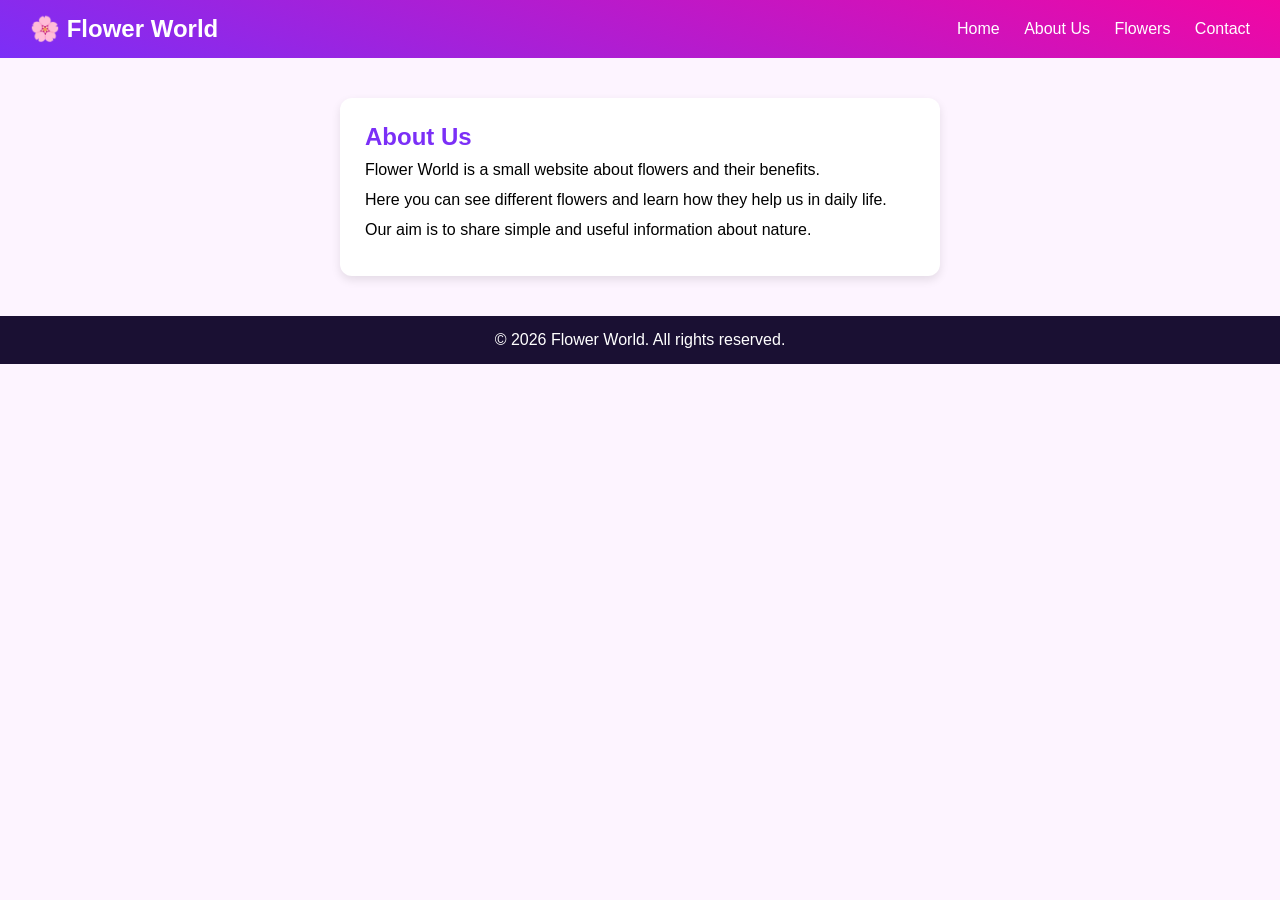
<file: about.html>
<!DOCTYPE html>
<html lang="en">
<head>
  <meta charset="UTF-8">
  <meta name="viewport" content="width=device-width, initial-scale=1.0">
  <title>About Us - Flower World</title>
  <link rel="stylesheet" href="style.css">
</head>
<body>

  <header>
    <div class="logo">🌸 Flower World</div>
    <nav>
      <a href="index.html">Home</a>
      <a href="about.html">About Us</a>
      <a href="index.html#flowers">Flowers</a>
      <a href="contact.html">Contact</a>
    </nav>
  </header>

  <section class="content">
    <h1>About Us</h1>
    <p>Flower World is a small website about flowers and their benefits.</p>
    <p>Here you can see different flowers and learn how they help us in daily life.</p>
    <p>Our aim is to share simple and useful information about nature.</p>
  </section>

  <footer>
    <p>© 2026 Flower World. All rights reserved.</p>
  </footer>

</body>
</html>
</file>
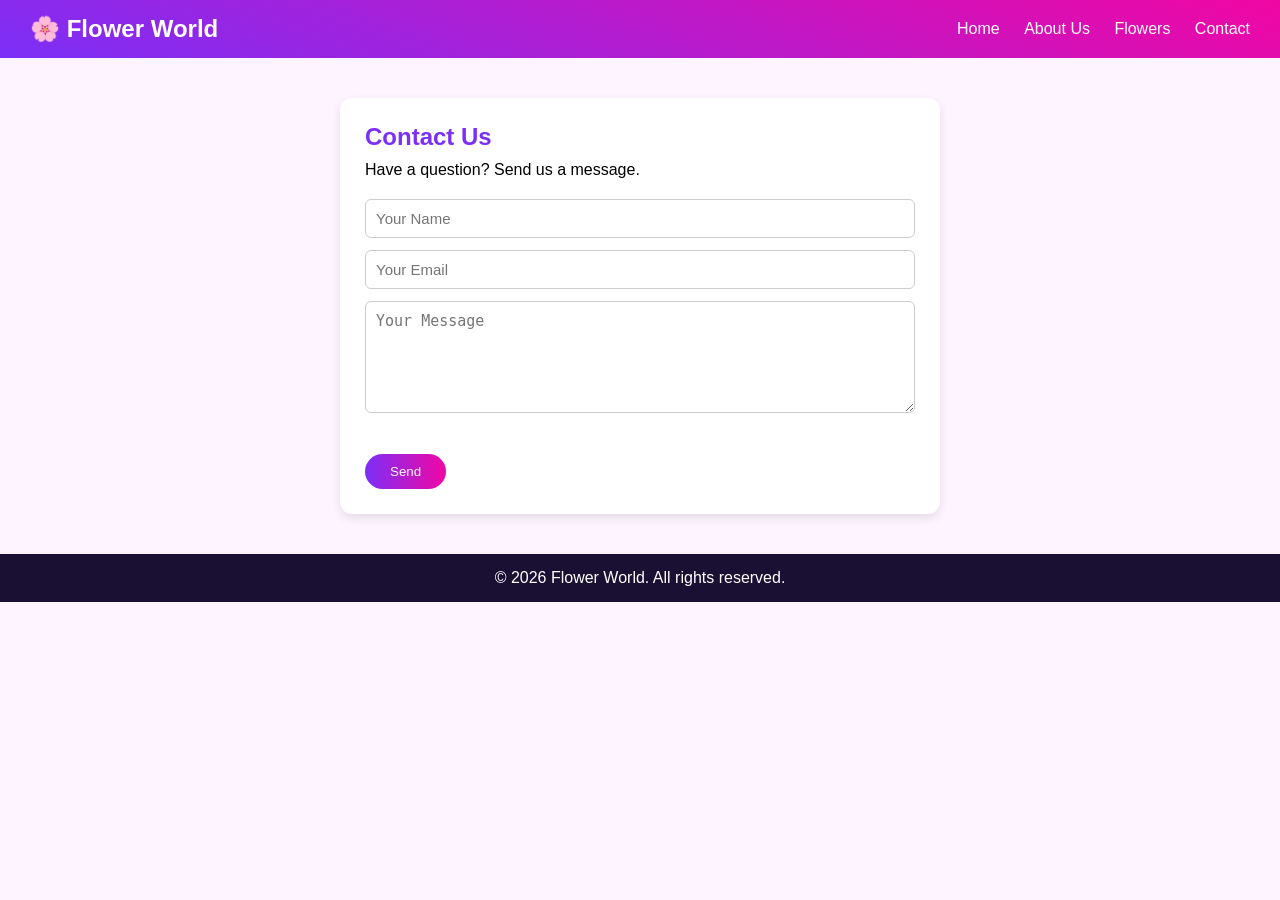
<file: contact.html>
<!DOCTYPE html>
<html lang="en">
<head>
  <meta charset="UTF-8">
  <meta name="viewport" content="width=device-width, initial-scale=1.0">
  <title>Contact - Flower World</title>
  <link rel="stylesheet" href="style.css">
</head>
<body>

  <header>
    <div class="logo">🌸 Flower World</div>
    <nav>
      <a href="index.html">Home</a>
      <a href="about.html">About Us</a>
      <a href="index.html#flowers">Flowers</a>
      <a href="contact.html">Contact</a>
    </nav>
  </header>

  <section class="content">
    <h1>Contact Us</h1>
    <p>Have a question? Send us a message.</p>

    <form>
      <input type="text" placeholder="Your Name">
      <input type="email" placeholder="Your Email">
      <textarea rows="5" placeholder="Your Message"></textarea>
      <button type="submit" class="btn">Send</button>
    </form>
  </section>

  <footer>
    <p>© 2026 Flower World. All rights reserved.</p>
  </footer>

</body>
</html>
</file>
<file: style.css>
*{
  margin:0;
  padding: 0;
  box-sizing:border-box;
}
body{
  font-family: Arial,sans-serif;
  background:#fdf4ff;
}
/* navebar */
header{
  background:linear-gradient(20deg,#7b2ff7,#f107a3);
  padding: 15px 30px;
  display: flex;
  justify-content: space-between;
  align-items: center;
}
.logo{
  color: white;
  font-size: 24px;
  font-weight: bold;
}
nav a{
  color: white;
  text-decoration: none;
  margin-left: 20px;
}
nav a:hover{
  color: #ffe14d;
}
.hero{
  height: 300px;
  background: linear-gradient(135deg,#7b2ff7,#f107a3,#ff7a18);
  display: flex;
  flex-direction: column;
  justify-content: center;
  align-items: center;
  color: white;
}
.grid {
  display: grid;
  grid-template-columns: repeat(3,1fr);
  gap: 25px;

 
  padding: 10px 10px auto;
}
.card{
  background: white;
  border-radius: 12px;
  overflow: hidden;
  text-decoration: none;
  color: #333;
  box-shadow: 0 4px 10px rgba(0,0,0,0.15);
  transition: 0.3s;
}
.cardimg{
  width: 100%;
  height: 200px;
  object-fit: cover;
}
.cardh3{
  text-align: center;
  padding: 15px;
}
.card:hover{
  transform: translateY(-10px);
}


menecloud se copy kiya
/* ===== Basic reset ===== */
/* {
  margin: 0;
  padding: 0;
  box-sizing: border-box;
}

body {
  font-family: Arial, sans-serif;
  background: #fdf4ff;
  color: #333;
  line-height: 1.6;
}

/* ===== Navbar ===== */
/*header {
  background: linear-gradient(90deg, #7b2ff7, #f107a3);
  padding: 15px 30px;
  display: flex;
  justify-content: space-between;
  align-items: center;
  position: sticky;
  top: 0;
  z-index: 10;
}

.logo {
  color: white;
  font-size: 24px;
  font-weight: bold;
}

nav a {
  color: white;
  text-decoration: none;
  margin-left: 20px;
  padding-bottom: 4px;
  border-bottom: 2px solid transparent;
  transition: 0.3s;
}

/* hover effect on menu */
nav a:hover {
  border-bottom: 2px solid #ffe14d;
  color: #ffe14d;
}

/* Hero section  */
.hero {
  height: 350px;
  background: linear-gradient(135deg, #7b2ff7, #f107a3, #ff7a18, #7b2ff7);
  background-size: 300% 300%;
  display: flex;
  flex-direction: column;
  justify-content: center;
  align-items: center;
  text-align: center;
  animation: fadeIn 1.5s ease, gradientMove 8s ease infinite;
}

.hero h1 {
  font-size: 42px;
  color: white;
  animation: slideDown 1s ease;
}

.hero p {
  color: #fff3b0;
  margin-top: 10px;
  font-size: 18px;
}

/* ===== Grid ===== */
.section-title {
  text-align: center;
  margin: 40px 0 20px;
  color: #7b2ff7;
}

/* .grid {
  display: grid;
  grid-template-columns: repeat(auto-fit, minmax(220px, 1fr));
  gap: 25px;
  padding: 30px 50px 70px;
} */
.grid {
  display: grid;
  grid-template-columns: repeat(3, 1fr);
  gap: 30px;
  max-width: 900px;
  margin-top: 100px;
  margin-left: 100px;
  margin-right: 100px;
  margin-bottom: 100px;
  padding: 20px 20px ;
}

.card {
  background: rgb(247, 246, 246);
  border-radius: 12px;
  overflow: hidden;
  text-decoration: none;
  color: #333;
  box-shadow: 0 4px 10px rgba(0, 0, 0, 0.1);
  transition: transform 0.3s, box-shadow 0.3s;
  animation: fadeUp 1s ease;
}

/* .card img { 
  width: 100%;
  height: 200px;
  object-fit: cover;
  transition: transform 0.4s;
} */
.card img {
  width: 100%;
  height: 160px;
  object-fit: cover;
}

.card h3 {
  text-align: center;
  padding: 15px;
}

/* different color strip for each card */
.card:nth-child(1) { border-bottom: 3px solid #ff2e63; }
.card:nth-child(2) { border-bottom: 3px solid #ffc300; }
.card:nth-child(3) { border-bottom: 3px solid #00c2a8; }
.card:nth-child(4) { border-bottom: 3px solid #4cc9f0; }
.card:nth-child(5) { border-bottom: 3px solid #9d4edd; }
.card:nth-child(6) { border-bottom: 3px solid #ff7a18; }

/* hover effect on card */
.card:hover {
  transform: translateY(-10px);
  box-shadow: 0 10px 20px rgba(241, 7, 163, 0.5);
}

.card:hover img {
  transform: scale(1.1);
}

/* ===== Normal pages (about, contact) ===== */
.content {
  max-width: 600px;
  margin: 40px auto;
  padding: 25px;
  background: white;
  border-radius: 12px;
  box-shadow: 0 4px 10px rgba(0, 0, 0, 0.1);
}

.content h1 {
  color: #7b2ff7;
  margin-bottom: 10px;
}

form {
  margin-top: 20px;
}

form input,
form textarea {
  width: 100%;
  padding: 10px;
  margin-bottom: 12px;
  border: 1px solid #ccc;
  border-radius: 6px;
  font-size: 15px;
  transition: 0.3s;
}

/* jab user box par click kare */
form input:focus,
form textarea:focus {
  border-color: #f107a3;
  outline: none;
  box-shadow: 0 0 6px rgba(241, 7, 163, 0.4);
}
/* ===== Flower detail page ===== */
.flower-page {
  max-width: 800px;
  margin: 40px auto;
  padding: 20px;
  text-align: center;
 

}

.flower-page h1 {
  color: #7b2ff7;
  margin-bottom: 20px;
  animation: slideDown 1s ease;
}

.flower-page img {
  width: 100%;
  max-width: 225px;
  transform: scale(1.08);
  height:175px;
  border-radius: 12px;
  box-shadow: 0 4px 12px rgba(0, 0, 0, 0.2);
  transition: 0.3s;
   
  
}
.flower-page img:hover {
 
  background: linear-gradient(90deg, #f107a3, #ff7a18);
    transition: 0.3s;
  transform: scale(1.08);
}

.flower-page h2 {
  margin: 25px 0 10px;
}

.benefits {
  list-style: none;
  text-align: left;
  max-width: 350px;
  margin: 0 auto;
}

.benefits li {
  background: white;
  margin-bottom: 10px;
  padding: 12px 15px;
  border-left: 5px solid #f107a3;
  border-radius: 6px;
  transition: 0.3s;
  animation: slideIn 0.8s ease;
}

/* hover effect on each point */
.benefits li:hover {
  background: #fbe7ff;
  transform: translate(10px);
}

/* ===== Button ===== */
.btn {
  display: inline-block;
  margin-top: 25px;
  padding: 10px 25px;
  background: linear-gradient(90deg, #7b2ff7, #f107a3);
  color: white;
  text-decoration: none;
  border: none;
  border-radius: 25px;
  cursor: pointer;
  transition: 0.3s;
}

.btn:hover {
  background: linear-gradient(90deg, #f107a3, #ff7a18);
  transform: scale(1.08);
}

/* ===== Footer ===== */
footer {
  background: #1a1033;
  color: white;
  text-align: center;
  padding: 15px;
}

/* ===== Animations ===== */
@keyframes fadeIn {
  from { opacity: 0; }
  to { opacity: 1; }
}

@keyframes fadeUp {
  from { opacity: 0; transform: translateY(30px); }
  to { opacity: 1; transform: translateY(0); }
}

@keyframes slideDown {
  from { opacity: 0; transform: translateY(-40px); }
  to { opacity: 1; transform: translateY(0); }
}

@keyframes slideIn {
  from { opacity: 0; transform: translateX(-40px); }
  to { opacity: 1; transform: translateX(0); }
}

@keyframes float {
  0%, 100% { transform: translateY(0); }
  50% { transform: translateY(-10px); }
}

@keyframes gradientMove {
  0% { background-position: 0% 50%; }
  50% { background-position: 100% 50%; }
  100% { background-position: 0% 50%; }
}

/* ===== Media Queries ===== */

/* Tablet (screen 768px se chhoti) */
@media (max-width: 768px) {
  header {
    flex-direction: column;
    gap: 10px;
  }

  nav a {
    margin: 0 10px;
  }

  .hero {
    height: 250px;
  }

  .hero h1 {
    font-size: 30px;
  }

  .grid {
    grid-template-columns: repeat(2, 1fr);
    padding: 20px;
  }
}

/* Mobile (screen 480px se chhoti) */
@media (max-width: 480px) {
  .hero h1 {
    font-size: 24px;
  }

  .hero p {
    font-size: 15px;
  }

  .grid {
    grid-template-columns: repeat(2, 1fr);
    padding: 5px 5px 5px 5px;
    width: 360px;
    margin-left: 3px;
    height: 700px;
    margin-right: 0.1px;
  }

  .card img {
    height: 160px;
  }

  .flower-page {
    padding: 10px;
  }
}
.content {
  max-width: 600px;
  margin: 40px auto;
  padding: 25px;
  background: white;
  border-radius: 12px;
  box-shadow: 0 4px 10px rgba(0, 0, 0, 0.1);
}

.content h1 {
  color: #7b2ff7;
  margin-bottom: 10px;
}

.content p {
  margin-bottom: 12px;
}
</file>
